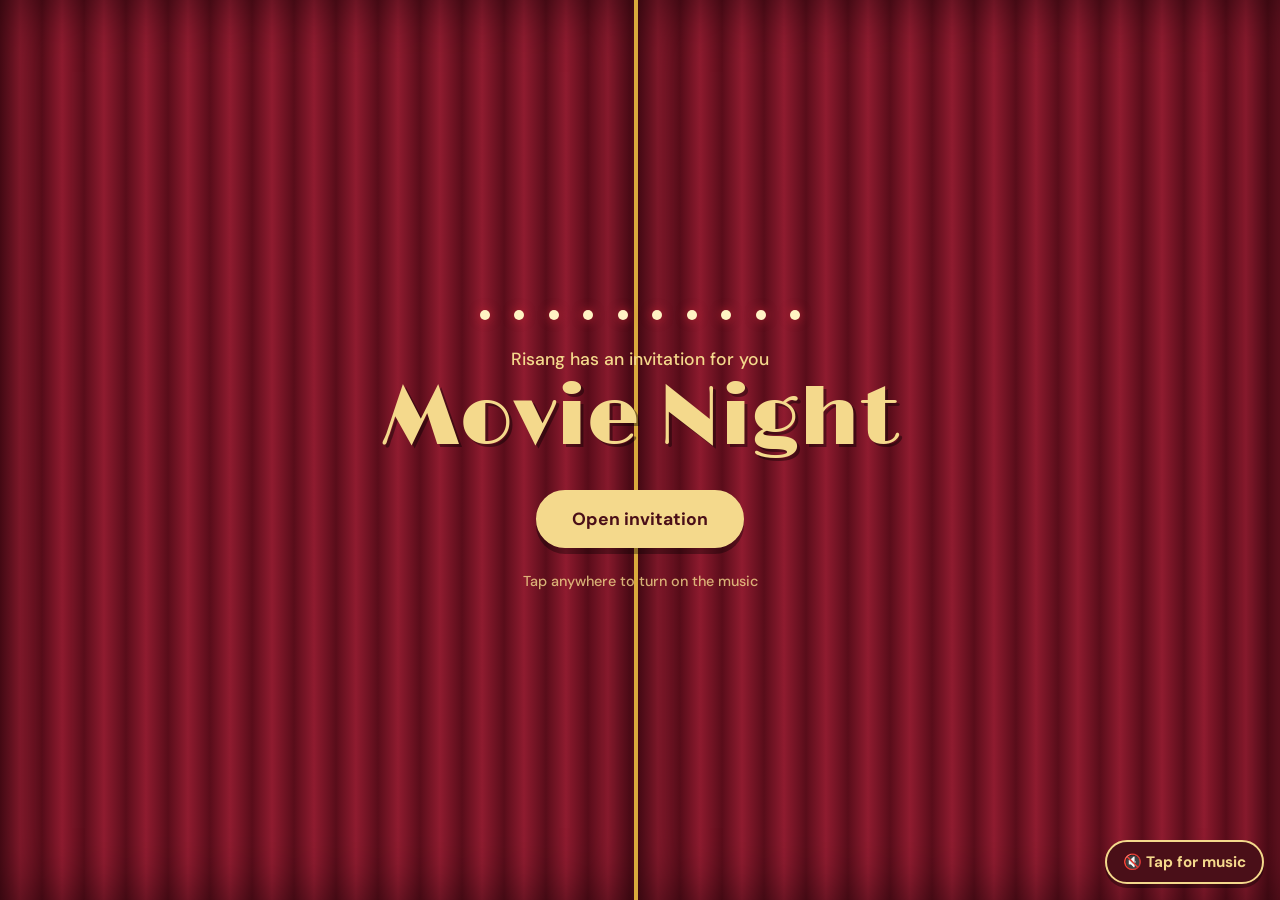
<file: index.html>
<!DOCTYPE html>
<html lang="en">
<head>
<meta charset="utf-8">
<meta name="viewport" content="width=device-width, initial-scale=1">
<title>Movie Night Invitation</title>
<link rel="preconnect" href="https://fonts.googleapis.com">
<link rel="preconnect" href="https://fonts.gstatic.com" crossorigin>
<link href="https://fonts.googleapis.com/css2?family=Limelight&family=DM+Sans:wght@400;500;700&display=swap" rel="stylesheet">
<style>
  :root {
    --curtain: #7a1424;
    --curtain-dark: #5a0d1a;
    --paper: #f4d98c;
    --ink: #4a0f18;
    --bulb: #fff3c4;
    --accent: #b3202f;
    --accent-ink: #fff3e0;
    --gold: #d9aa3c;
  }
  [hidden] { display: none !important; }
  *, *::before, *::after { box-sizing: border-box; }
  body {
    margin: 0;
    min-height: 100vh;
    display: grid;
    place-items: center;
    padding: 28px 16px;
    font-family: "DM Sans", system-ui, -apple-system, "Segoe UI", sans-serif;
    color: var(--ink);
    background-color: #3a0a12;
    background-image: radial-gradient(ellipse at 50% 25%, var(--curtain) 0%, #3a0a12 75%);
  }

  /* ---------- Confetti (sits above everything, never blocks taps) ---------- */
  #confetti {
    position: fixed;
    inset: 0;
    width: 100%;
    height: 100%;
    z-index: 40;
    pointer-events: none;
  }

  /* ---------- Curtains ---------- */
  .curtain {
    position: fixed;
    top: 0;
    bottom: 0;
    width: 50.5%;
    z-index: 10;
    background:
      repeating-linear-gradient(90deg, #5a0d1a 0, #8f1b2f 20px, #5a0d1a 42px),
      #5a0d1a;
    box-shadow: inset 0 0 60px rgba(0, 0, 0, .5);
    transition: transform 1.8s cubic-bezier(.65, 0, .35, 1);
  }
  .curtain.left  { left: 0;  border-right: 4px solid var(--gold); }
  .curtain.right { right: 0; border-left: 4px solid var(--gold); }
  #curtains.open .left  { transform: translateX(-101%); }
  #curtains.open .right { transform: translateX(101%); }

  /* ---------- Cover (sits on top of the closed curtains) ---------- */
  .cover {
    position: fixed;
    inset: 0;
    z-index: 20;
    padding: 24px 16px;
    text-align: center;
    color: var(--paper);
    display: flex;
    flex-direction: column;
    align-items: center;
    justify-content: center;
    gap: 6px;
    transition: opacity .5s;
  }
  .cover.fade { opacity: 0; pointer-events: none; }
  .cover .marquee { width: 100%; max-width: 320px; }
  .cover p { margin: 0; font-size: 1.1rem; font-weight: 500; }
  .cover h1 {
    margin: 4px 0 24px;
    font-family: "Limelight", Georgia, serif;
    font-weight: 400;
    font-size: clamp(3.2rem, 15vw, 5.2rem);
    line-height: .95;
    color: var(--paper);
    text-shadow: 3px 3px 0 rgba(0, 0, 0, .4);
  }
  .cover .hint { margin-top: 18px; font-size: .9rem; opacity: .8; }
  .open-btn {
    font: inherit; font-weight: 700; font-size: 1.1rem; cursor: pointer;
    padding: 16px 34px; border-radius: 999px;
    border: 2px solid var(--paper);
    background: var(--paper); color: var(--ink);
    box-shadow: 0 6px 0 rgba(0, 0, 0, .35);
    transition: transform .15s, box-shadow .15s;
  }
  .open-btn:hover { transform: translateY(-2px); box-shadow: 0 8px 0 rgba(0, 0, 0, .35); }
  .open-btn:active { transform: translateY(3px); box-shadow: 0 3px 0 rgba(0, 0, 0, .35); }
  .open-btn:focus-visible { outline: 3px solid var(--bulb); outline-offset: 4px; }
  .open-btn:disabled { cursor: default; transform: none; opacity: .85; }

  /* Bulbs flash faster during the build-up */
  .cover.rolling .marquee li { animation-duration: .3s; }
  .cover.rolling .marquee li:nth-child(even) { animation-delay: .15s; }

  /* ---------- Music on/off button ---------- */
  .music-btn {
    position: fixed;
    right: 16px;
    bottom: calc(16px + env(safe-area-inset-bottom, 0px));
    z-index: 30;
    font: inherit; font-weight: 700; font-size: .95rem; cursor: pointer;
    padding: 10px 16px; border-radius: 999px;
    border: 2px solid var(--paper);
    background: var(--ink); color: var(--paper);
    box-shadow: 0 4px 0 rgba(0, 0, 0, .35);
  }
  .music-btn:hover { background: #5e1420; }
  .music-btn:focus-visible { outline: 3px solid var(--bulb); outline-offset: 3px; }

  /* ---------- Ticket (revealed as the curtains open) ---------- */
  .ticket {
    width: 100%;
    max-width: 520px;
    filter: drop-shadow(0 18px 24px rgba(0,0,0,.45));
    animation: reveal .9s ease-out both;
  }
  @keyframes reveal {
    from { opacity: 0; transform: translateY(24px) scale(.96); }
    to   { opacity: 1; transform: none; }
  }

  .main, .stub { background: var(--paper); padding-left: clamp(22px, 6vw, 40px); padding-right: clamp(22px, 6vw, 40px); }

  .main {
    border-radius: 18px 18px 0 0;
    padding-top: 22px;
    padding-bottom: 34px;
    -webkit-mask:
      radial-gradient(circle 15px at 0 100%, #0000 97%, #000) left / 51% 100% no-repeat,
      radial-gradient(circle 15px at 100% 100%, #0000 97%, #000) right / 51% 100% no-repeat;
    mask:
      radial-gradient(circle 15px at 0 100%, #0000 97%, #000) left / 51% 100% no-repeat,
      radial-gradient(circle 15px at 100% 100%, #0000 97%, #000) right / 51% 100% no-repeat;
  }

  .marquee { display: flex; justify-content: space-between; margin: 0 0 22px; padding: 0; list-style: none; }
  .marquee li {
    width: 10px; height: 10px; border-radius: 50%;
    background: var(--bulb);
    box-shadow: 0 0 8px 2px rgba(179, 32, 47, .55);
    animation: chase 1.4s steps(1, end) infinite;
  }
  .marquee li:nth-child(even) { animation-delay: .7s; }
  @keyframes chase { 0%, 100% { opacity: 1; } 50% { opacity: .2; } }

  .kicker { margin: 0; font-weight: 500; font-size: 1rem; }
  .main h1 {
    margin: 6px 0 18px;
    font-family: "Limelight", Georgia, serif;
    font-weight: 400;
    font-size: clamp(2.8rem, 13vw, 4.4rem);
    line-height: .95;
    letter-spacing: .01em;
    color: var(--accent);
    text-shadow: 2px 2px 0 rgba(74, 15, 24, .18);
  }
  .film { margin: 0 0 24px; font-size: 1.05rem; line-height: 1.5; max-width: 38ch; }
  .film strong { font-weight: 700; }

  dl { margin: 0; display: grid; grid-template-columns: auto 1fr; gap: 12px 18px; border-top: 2px solid var(--ink); padding-top: 18px; }
  dt { font-weight: 700; }
  dd { margin: 0; line-height: 1.4; }

  .stub {
    border-radius: 0 0 18px 18px;
    padding-top: 30px;
    padding-bottom: 26px;
    position: relative;
    -webkit-mask:
      radial-gradient(circle 15px at 0 0, #0000 97%, #000) left / 51% 100% no-repeat,
      radial-gradient(circle 15px at 100% 0, #0000 97%, #000) right / 51% 100% no-repeat;
    mask:
      radial-gradient(circle 15px at 0 0, #0000 97%, #000) left / 51% 100% no-repeat,
      radial-gradient(circle 15px at 100% 0, #0000 97%, #000) right / 51% 100% no-repeat;
  }
  .stub::before { content: ""; position: absolute; top: 0; left: 22px; right: 22px; border-top: 2px dashed var(--ink); opacity: .55; }

  .stub p { margin: 0 0 14px; font-weight: 500; }
  .actions { display: flex; flex-wrap: wrap; gap: 10px; }
  .actions button {
    font: inherit; font-weight: 700; cursor: pointer;
    padding: 12px 20px; border-radius: 999px;
    border: 2px solid var(--accent);
    background: transparent; color: var(--accent);
    transition: background-color .15s, color .15s, transform .15s;
  }
  .actions button.yes { background: var(--accent); color: var(--accent-ink); }
  .actions button:hover { transform: translateY(-2px); }
  .actions button:focus-visible { outline: 3px solid var(--ink); outline-offset: 3px; }
  .actions button[aria-pressed="true"] { background: var(--ink); border-color: var(--ink); color: var(--paper); }
  .actions button.view { border-color: var(--ink); color: var(--ink); }
  #reply { min-height: 1.5em; margin: 14px 0 0; font-weight: 500; }

  /* ---------- Your ticket (pops up after "I’m in") ---------- */
  .tk-overlay {
    position: fixed;
    inset: 0;
    z-index: 50;
    overflow: auto;
    display: grid;
    place-items: center;
    padding: calc(20px + env(safe-area-inset-top, 0px)) 16px calc(20px + env(safe-area-inset-bottom, 0px));
    background: rgba(25, 3, 8, .86);
  }
  .tk-wrap {
    width: 100%;
    max-width: 360px;
    color: var(--paper);
    outline: none;
    animation: tkIn .6s cubic-bezier(.2, .9, .3, 1.15) both;
  }
  .tk-step { display: flex; flex-direction: column; gap: 14px; }
  .tk-step.print { animation: tkPrint .9s cubic-bezier(.2, .9, .3, 1.1) both; }
  @keyframes tkIn {
    from { opacity: 0; transform: translateY(30px) scale(.96); }
    to   { opacity: 1; transform: none; }
  }
  @keyframes tkPrint {
    from { opacity: 0; transform: translateY(-70px) rotate(3deg) scale(.94); }
    to   { opacity: 1; transform: none; }
  }
  .tk-hello { margin: 0; text-align: center; font-weight: 700; font-size: 1.2rem; overflow-wrap: anywhere; }
  .tk-saved { margin: 0; min-height: 1.3em; text-align: center; font-size: .92rem; opacity: .9; }
  .tk-error { margin: -6px 0 0; min-height: 1.3em; font-size: .92rem; font-weight: 500; color: #ffd0d0; }

  .tk { filter: drop-shadow(0 14px 22px rgba(0, 0, 0, .5)); }
  .tk-top, .tk-bottom { background: var(--paper); color: var(--ink); padding-left: 24px; padding-right: 24px; }
  .tk-top {
    border-radius: 16px 16px 0 0;
    padding-top: 18px;
    padding-bottom: 24px;
    -webkit-mask:
      radial-gradient(circle 13px at 0 100%, #0000 97%, #000) left / 51% 100% no-repeat,
      radial-gradient(circle 13px at 100% 100%, #0000 97%, #000) right / 51% 100% no-repeat;
    mask:
      radial-gradient(circle 13px at 0 100%, #0000 97%, #000) left / 51% 100% no-repeat,
      radial-gradient(circle 13px at 100% 100%, #0000 97%, #000) right / 51% 100% no-repeat;
  }
  .tk .marquee { margin-bottom: 14px; }
  .tk .marquee li { width: 8px; height: 8px; }
  .tk-admit { margin: 0; font-weight: 700; font-size: .95rem; }
  .tk h2 {
    margin: 2px 0 12px;
    font-family: "Limelight", Georgia, serif;
    font-weight: 400;
    font-size: 2.7rem;
    line-height: 1;
    color: var(--accent);
    text-shadow: 2px 2px 0 rgba(74, 15, 24, .18);
  }
  .tk-name {
    margin: 0 0 14px;
    padding-bottom: 4px;
    border-bottom: 2px solid var(--ink);
    font-size: 1.6rem;
    font-weight: 700;
    line-height: 1.2;
    overflow-wrap: anywhere;
  }
  .tk-movie { margin: 0 0 12px; font-weight: 700; font-size: 1.1rem; }
  .tk dl { border-top: 0; padding-top: 0; gap: 8px 14px; font-size: .95rem; }

  .tk-bottom {
    position: relative;
    border-radius: 0 0 16px 16px;
    padding-top: 24px;
    padding-bottom: 20px;
    -webkit-mask:
      radial-gradient(circle 13px at 0 0, #0000 97%, #000) left / 51% 100% no-repeat,
      radial-gradient(circle 13px at 100% 0, #0000 97%, #000) right / 51% 100% no-repeat;
    mask:
      radial-gradient(circle 13px at 0 0, #0000 97%, #000) left / 51% 100% no-repeat,
      radial-gradient(circle 13px at 100% 0, #0000 97%, #000) right / 51% 100% no-repeat;
  }
  .tk-bottom::before { content: ""; position: absolute; top: 0; left: 20px; right: 20px; border-top: 2px dashed var(--ink); opacity: .55; }
  .tk-seat { margin: 0; font-size: 1.35rem; font-weight: 700; }
  .tk-no { margin: 2px 0 12px; font-weight: 500; }
  .tk-bars { display: block; width: 100%; height: 56px; }

  .tk-field { display: flex; flex-direction: column; gap: 6px; font-weight: 500; }
  .tk-field input {
    font: inherit; font-size: 1rem;
    padding: 12px 14px; border-radius: 12px;
    border: 2px solid var(--paper);
    background: var(--paper); color: var(--ink);
  }
  .tk-field input:focus-visible { outline: 3px solid var(--bulb); outline-offset: 2px; }
  .tk-actions { display: flex; flex-wrap: wrap; gap: 10px; }
  .tk-btn {
    flex: 1 1 auto;
    font: inherit; font-weight: 700; cursor: pointer;
    padding: 12px 18px; border-radius: 999px;
    border: 2px solid var(--paper);
    background: var(--paper); color: var(--ink);
  }
  .tk-btn.alt { background: transparent; color: var(--paper); }
  .tk-btn:hover { transform: translateY(-2px); }
  .tk-btn:focus-visible { outline: 3px solid var(--bulb); outline-offset: 3px; }

  @media (prefers-reduced-motion: reduce) {
    .marquee li, .ticket, .tk-wrap, .tk-step.print { animation: none; }
    .curtain { transition-duration: .4s; }
    button { transition: none; }
    button:hover, .tk-btn:hover { transform: none; }
  }
</style>
</head>
<body>

  <!-- Confetti layer -->
  <canvas id="confetti" aria-hidden="true"></canvas>

  <!-- Closed curtains -->
  <div id="curtains" aria-hidden="true">
    <div class="curtain left"></div>
    <div class="curtain right"></div>
  </div>

  <!-- Cover: what people see first, on top of the curtains -->
  <section class="cover" id="cover">
    <ul class="marquee" aria-hidden="true">
      <li></li><li></li><li></li><li></li><li></li><li></li><li></li><li></li><li></li><li></li>
    </ul>
    <!-- EDIT: host name -->
    <p>Risang has an invitation for you</p>
    <h1>Movie Night</h1>
    <button class="open-btn" id="openBtn" type="button">Open invitation</button>
    <p class="hint" id="hint">Tap anywhere to turn on the music</p>
  </section>

  <!-- Music on/off: visible from the start -->
  <button class="music-btn" id="musicBtn" type="button">🔇 Tap for music</button>

  <!-- Ticket: hidden until the curtains open -->
  <main class="ticket" id="ticket" tabindex="-1" hidden>
    <section class="main">
      <ul class="marquee" aria-hidden="true">
        <li></li><li></li><li></li><li></li><li></li><li></li><li></li><li></li><li></li><li></li><li></li><li></li><li></li><li></li>
      </ul>

      <!-- EDIT: host name -->
      <p class="kicker">Risang is hosting, and you’re invited to</p>
      <h1>Movie Night</h1>
      <!-- EDIT: movie and a line about the evening -->
      <p class="film">We’re watching <strong>Shin Godzilla</strong>. You may bring snacks or js eat before comin</p>

      <dl>
        <!-- EDIT: date, time, place, extras (the guest’s ticket copies the When and Where lines) -->
        <dt>When</dt><dd id="whenDd">Thursday October 22nd<br>Movie at 1:50</dd>
        <dt>Where</dt><dd id="whereDd">Risang’s place, JL Tirta Akasa, The Green Harmony Villa<br>Mom Room</dd>
        <dt>Bring</dt><dd>Anything as long as their not overworking a movie night</dd>
        <dt>Please</dt><dd>Dont forget anything at my damn house</dd>
      </dl>
    </section>

    <section class="stub">
      <p>Let Risang know if you can make it:</p>
      <div class="actions">
        <button class="yes" type="button" data-msg="Great, your seat is saved. See you Thursday!">I’m in</button>
        <button class="no" type="button" data-msg="Thanks for letting us know. We’ll miss you!">Can’t make it</button>
        <button class="view" id="viewTicketBtn" type="button" hidden>Get my ticket</button>
      </div>
      <p id="reply" role="status" aria-live="polite"></p>
    </section>
  </main>

  <!-- Your ticket: pops up after "I’m in" -->
  <div class="tk-overlay" id="tkOverlay" role="dialog" aria-modal="true" aria-label="Your ticket" hidden>
    <div class="tk-wrap" id="tkWrap" tabindex="-1">

      <!-- Step 1: ask for a name -->
      <form class="tk-step" id="tkAsk" novalidate>
        <p class="tk-hello">You’re in! Who’s coming?</p>
        <label class="tk-field" for="tkNameInput">
          Your name
          <input id="tkNameInput" type="text" maxlength="24" placeholder="Type your name" autocomplete="name">
        </label>
        <p class="tk-error" id="tkError" role="alert"></p>
        <div class="tk-actions">
          <button class="tk-btn" type="submit">Get my ticket</button>
          <button class="tk-btn alt" id="tkCancel" type="button">Not now</button>
        </div>
      </form>

      <!-- Step 2: the ticket, handed over and downloaded -->
      <div class="tk-step" id="tkTicketStep" hidden>
        <p class="tk-hello" id="tkHello">Here’s your ticket!</p>

        <div class="tk">
          <div class="tk-top">
            <ul class="marquee" aria-hidden="true">
              <li></li><li></li><li></li><li></li><li></li><li></li><li></li><li></li><li></li><li></li>
            </ul>
            <p class="tk-admit">Admit one</p>
            <h2>Movie Night</h2>
            <p class="tk-name" id="tkName">Guest</p>
            <p class="tk-movie" id="tkMovie"></p>
            <dl id="tkDetails"></dl>
          </div>
          <div class="tk-bottom">
            <p class="tk-seat" id="tkSeat"></p>
            <p class="tk-no" id="tkNo"></p>
            <svg class="tk-bars" id="tkBars" viewBox="0 0 200 50" preserveAspectRatio="none" aria-hidden="true"></svg>
          </div>
        </div>

        <p class="tk-saved" id="tkSaved" role="status" aria-live="polite"></p>

        <div class="tk-actions">
          <button class="tk-btn" id="tkSave" type="button">Save ticket again</button>
          <button class="tk-btn alt" id="tkChange" type="button">Change name</button>
          <button class="tk-btn alt" id="tkClose" type="button">Close</button>
        </div>
      </div>
    </div>
  </div>

  <script>
    var ROLL_SECONDS = 5;      // EDIT: how long the build-up lasts (drum roll + music)
    var CHEER_SECONDS = 4;     // EDIT: how long the cheering lasts
    var MUSIC_VOLUME = 1;      // EDIT: build-up music volume (0 = none, 1 = normal, 1.5 = louder)
    var BG_VOLUME = 0.6;       // EDIT: background music volume (0 = none, 1 = loud)
    var BG_BPM = 84;           // EDIT: background music speed (higher = faster)
    var CONFETTI_AMOUNT = 1;   // EDIT: 0 = no confetti, 1 = normal, 2 = double
    var AUTO_DOWNLOAD = true;  // EDIT: true = the ticket downloads by itself when it’s handed over
    var CURTAIN_MS = 1800;     // should match the curtain transition in the CSS

    var cover = document.getElementById("cover");
    var curtains = document.getElementById("curtains");
    var ticket = document.getElementById("ticket");
    var openBtn = document.getElementById("openBtn");
    var musicBtn = document.getElementById("musicBtn");
    var hint = document.getElementById("hint");

    // ---------- Confetti ----------
    var confettiCanvas = document.getElementById("confetti");
    var cctx = confettiCanvas.getContext("2d");
    var confettiPieces = [];
    var confettiRunning = false;
    var confettiRainUntil = 0;
    var CONFETTI_COLORS = ["#f4d98c", "#d9aa3c", "#b3202f", "#ff5a6b", "#fff3c4", "#ffffff", "#7fd1ff"];

    function sizeConfetti() {
      var dpr = window.devicePixelRatio || 1;
      confettiCanvas.width = Math.round(window.innerWidth * dpr);
      confettiCanvas.height = Math.round(window.innerHeight * dpr);
      cctx.setTransform(dpr, 0, 0, dpr, 0, 0);
    }
    window.addEventListener("resize", sizeConfetti);
    sizeConfetti();

    function addPiece(x, y, vx, vy) {
      confettiPieces.push({
        x: x, y: y, vx: vx, vy: vy,
        w: 6 + Math.random() * 6,
        h: 9 + Math.random() * 8,
        rot: Math.random() * 6.28,
        vr: (Math.random() - 0.5) * 0.3,
        wob: Math.random() * 6.28,
        wobSpeed: 0.08 + Math.random() * 0.18,
        color: CONFETTI_COLORS[Math.floor(Math.random() * CONFETTI_COLORS.length)],
        round: Math.random() < 0.25,
        age: 0
      });
    }

    // Shoots confetti up and across from the bottom corner of the screen
    function confettiBurst(fromLeft, count) {
      var w = window.innerWidth, h = window.innerHeight;
      for (var i = 0; i < count; i++) {
        var angle = (50 + Math.random() * 35) * Math.PI / 180;   // upward and toward the middle
        var speed = (0.04 * h + 8) * (0.6 + Math.random() * 0.6);
        var dir = fromLeft ? 1 : -1;
        addPiece(fromLeft ? -10 : w + 10, h + 10, Math.cos(angle) * speed * dir, -Math.sin(angle) * speed);
      }
    }

    function confettiTick() {
      var w = window.innerWidth, h = window.innerHeight;
      cctx.clearRect(0, 0, w, h);

      // A gentle shower from the top while the rain timer is running
      if (performance.now() < confettiRainUntil) {
        for (var r = 0; r < 3 * CONFETTI_AMOUNT; r++) {
          addPiece(Math.random() * w, -12, (Math.random() - 0.5) * 2, 1 + Math.random() * 2);
        }
      }

      for (var i = confettiPieces.length - 1; i >= 0; i--) {
        var p = confettiPieces[i];
        p.vx *= 0.93;
        p.vy = p.vy * 0.93 + 0.16;       // slows down, then drifts gently down
        p.x += p.vx + Math.sin(p.wob) * 0.6;
        p.y += p.vy;
        p.rot += p.vr;
        p.wob += p.wobSpeed;
        p.age++;

        if (p.y > h + 20 || p.age > 600) { confettiPieces.splice(i, 1); continue; }

        cctx.save();
        cctx.translate(p.x, p.y);
        cctx.rotate(p.rot);
        cctx.scale(1, Math.cos(p.wob));  // flips like real paper
        cctx.fillStyle = p.color;
        if (p.round) {
          cctx.beginPath();
          cctx.arc(0, 0, p.w / 2, 0, 6.2832);
          cctx.fill();
        } else {
          cctx.fillRect(-p.w / 2, -p.h / 2, p.w, p.h);
        }
        cctx.restore();
      }

      if (confettiPieces.length > 0 || performance.now() < confettiRainUntil) {
        requestAnimationFrame(confettiTick);
      } else {
        confettiRunning = false;
        cctx.clearRect(0, 0, w, h);
      }
    }

    function launchConfetti() {
      if (CONFETTI_AMOUNT <= 0) { return; }
      var reduce = window.matchMedia && window.matchMedia("(prefers-reduced-motion: reduce)").matches;
      var amt = CONFETTI_AMOUNT * (reduce ? 0.3 : 1);

      confettiBurst(true, Math.round(90 * amt));
      confettiBurst(false, Math.round(90 * amt));
      setTimeout(function () {
        confettiBurst(true, Math.round(60 * amt));
        confettiBurst(false, Math.round(60 * amt));
      }, 500);

      confettiRainUntil = performance.now() + (reduce ? 0 : 2400);
      if (!confettiRunning) {
        confettiRunning = true;
        requestAnimationFrame(confettiTick);
      }
    }

    // Shared audio state so everything uses one sound engine
    var audio = { ctx: null, master: null, out: null, noise: null, bg: null, muted: false };

    function bgLevel() { return Math.max(0.0001, 0.5 * BG_VOLUME); }

    function updateMusicBtn() {
      if (!audio.ctx) { return; }
      var running = audio.ctx.state === "running";
      if (!running) {
        musicBtn.textContent = "🔇 Tap for music";
      } else {
        musicBtn.textContent = audio.muted ? "🔇 Music off" : "🔊 Music on";
        hint.hidden = true;
      }
    }

    // ---------- Background music: a cozy looping chord progression that never stops ----------
    function startBackgroundMusic() {
      var ctx = audio.ctx, out = audio.out, noiseBuffer = audio.noise;
      var beat = 60 / BG_BPM;
      var bar = beat * 4;

      // Fades in gently when the music starts
      var bus = ctx.createGain();
      bus.gain.setValueAtTime(0.0001, ctx.currentTime);
      bus.gain.setTargetAtTime(bgLevel(), ctx.currentTime + 0.1, 1.2);
      bus.connect(out);
      audio.bg = bus;

      // Am - F - C - G, repeating forever
      var chords = [
        { bass: 110.00, notes: [220.00, 261.63, 329.63, 440.00] },
        { bass: 87.31,  notes: [174.61, 220.00, 261.63, 349.23] },
        { bass: 130.81, notes: [196.00, 261.63, 329.63, 392.00] },
        { bass: 98.00,  notes: [196.00, 246.94, 293.66, 392.00] }
      ];
      var arpPattern = [0, 1, 2, 3, 2, 1, 2, 1];

      function bassNote(freq, time, dur) {
        var o = ctx.createOscillator();
        o.type = "sine";
        o.frequency.value = freq;
        var g = ctx.createGain();
        g.gain.setValueAtTime(0.0001, time);
        g.gain.linearRampToValueAtTime(0.32, time + 0.03);
        g.gain.exponentialRampToValueAtTime(0.001, time + dur);
        o.connect(g); g.connect(bus);
        o.start(time); o.stop(time + dur + 0.05);
      }

      function pluck(freq, time, vol) {
        var o = ctx.createOscillator();
        o.type = "triangle";
        o.frequency.value = freq;
        var f = ctx.createBiquadFilter();
        f.type = "lowpass";
        f.frequency.value = 2600;
        var g = ctx.createGain();
        g.gain.setValueAtTime(0.0001, time);
        g.gain.linearRampToValueAtTime(vol, time + 0.01);
        g.gain.exponentialRampToValueAtTime(0.001, time + 0.45);
        o.connect(f); f.connect(g); g.connect(bus);
        o.start(time); o.stop(time + 0.5);
      }

      function hat(time) {
        var n = ctx.createBufferSource();
        n.buffer = noiseBuffer;
        var hp = ctx.createBiquadFilter();
        hp.type = "highpass";
        hp.frequency.value = 7000;
        var g = ctx.createGain();
        g.gain.setValueAtTime(0.035, time);
        g.gain.exponentialRampToValueAtTime(0.001, time + 0.04);
        n.connect(hp); hp.connect(g); g.connect(bus);
        n.start(time, Math.random() * 0.5); n.stop(time + 0.05);
      }

      function scheduleBar(t, chord) {
        // Soft pad that swells across the bar
        var padFilter = ctx.createBiquadFilter();
        padFilter.type = "lowpass";
        padFilter.frequency.value = 1100;
        padFilter.connect(bus);
        for (var p = 0; p < 3; p++) {
          var o = ctx.createOscillator();
          o.type = "triangle";
          o.frequency.value = chord.notes[p];
          var g = ctx.createGain();
          g.gain.setValueAtTime(0.0001, t);
          g.gain.linearRampToValueAtTime(0.07, t + 0.6);
          g.gain.setValueAtTime(0.07, t + bar - 0.3);
          g.gain.exponentialRampToValueAtTime(0.0001, t + bar + 0.5);
          o.connect(g); g.connect(padFilter);
          o.start(t); o.stop(t + bar + 0.6);
        }

        // Bass on beats 1 and 3
        bassNote(chord.bass, t, beat * 1.8);
        bassNote(chord.bass, t + beat * 2, beat * 1.8);

        // Gentle plucked arpeggio and soft hi-hat
        for (var i = 0; i < 8; i++) {
          var nt = t + i * (beat / 2);
          pluck(chord.notes[arpPattern[i]] * 2, nt, 0.045);
          if (i % 2 === 1) { hat(nt); }
        }
      }

      // Keeps scheduling the next bars forever
      var nextBar = ctx.currentTime + 0.1;
      var barCount = 0;
      function pump() {
        while (nextBar < ctx.currentTime + 2.5) {
          scheduleBar(nextBar, chords[barCount % chords.length]);
          nextBar += bar;
          barCount++;
        }
      }
      pump();
      setInterval(pump, 500);
    }

    // ---------- Set up the sound engine as soon as the page loads ----------
    function initAudio() {
      var AC = window.AudioContext || window.webkitAudioContext;
      if (!AC) { return false; }
      try {
        var ctx = new AC();
        var master = ctx.createGain();
        master.gain.value = 1;
        master.connect(ctx.destination);
        var out = ctx.createDynamicsCompressor();
        out.connect(master);

        // One second of white noise, reused for many sounds
        var noiseBuffer = ctx.createBuffer(1, ctx.sampleRate, ctx.sampleRate);
        var data = noiseBuffer.getChannelData(0);
        for (var i = 0; i < data.length; i++) { data[i] = Math.random() * 2 - 1; }

        audio.ctx = ctx;
        audio.master = master;
        audio.out = out;
        audio.noise = noiseBuffer;
        ctx.onstatechange = updateMusicBtn;

        if (BG_VOLUME > 0) { startBackgroundMusic(); }

        // Try to start right away. Many browsers refuse until the first tap, which is handled below.
        var tryStart = ctx.resume();
        if (tryStart && tryStart.catch) { tryStart.catch(function () {}); }
        updateMusicBtn();
        return true;
      } catch (e) { return false; }
    }

    // Browsers only allow sound after a tap, click, or key press, so the first one anywhere starts the music
    function wake() {
      if (audio.ctx && audio.ctx.state !== "running") {
        var p = audio.ctx.resume();
        if (p && p.catch) { p.catch(function () {}); }
      }
    }
    ["click", "keydown", "touchend", "pointerup"].forEach(function (evt) {
      document.addEventListener(evt, wake, true);
    });

    // ---------- Build-up + drum roll + cheers (the background music ducks out of the way, then returns) ----------
    function playShow(seconds) {
      if (!audio.ctx) { return; }
      try {
        var ctx = audio.ctx, out = audio.out, noiseBuffer = audio.noise;
        var now = ctx.currentTime + 0.05;
        var end = now + seconds;

        // Quiet the background music during the build-up, bring it back under the cheers
        if (audio.bg) {
          audio.bg.gain.cancelScheduledValues(ctx.currentTime);
          audio.bg.gain.setTargetAtTime(0.0001, ctx.currentTime, 0.25);
          audio.bg.gain.setTargetAtTime(bgLevel(), end + 0.8, 1.2);
        }

        // ===== MUSIC BUILD-UP =====
        var mv = Math.max(0.0001, MUSIC_VOLUME);

        // 1) Pad: a dark A minor chord that slowly brightens and swells
        var padNotes = [110, 164.81, 220, 261.63];
        var padFilter = ctx.createBiquadFilter();
        padFilter.type = "lowpass";
        padFilter.frequency.setValueAtTime(220, now);
        padFilter.frequency.exponentialRampToValueAtTime(3800, end);
        var padGain = ctx.createGain();
        padGain.gain.setValueAtTime(0.0001, now);
        padGain.gain.exponentialRampToValueAtTime(0.16 * mv, end - 0.1);
        padGain.gain.exponentialRampToValueAtTime(0.0001, end + 0.25);
        padFilter.connect(padGain); padGain.connect(out);
        padNotes.forEach(function (f, idx) {
          [-6, 6].forEach(function (detune) {
            var o = ctx.createOscillator();
            o.type = "sawtooth";
            o.frequency.value = f;
            o.detune.value = detune + idx;
            var g = ctx.createGain();
            g.gain.value = 0.25;
            o.connect(g); g.connect(padFilter);
            o.start(now); o.stop(end + 0.3);
          });
        });

        // 2) Rising arpeggio that speeds up and climbs higher
        var arpScale = [220, 261.63, 329.63, 440, 523.25, 659.25, 880, 1046.5, 1318.5];
        function arpNote(freq, time, vol) {
          var o = ctx.createOscillator();
          o.type = "triangle";
          o.frequency.value = freq;
          var f = ctx.createBiquadFilter();
          f.type = "lowpass";
          f.frequency.value = 3200;
          var g = ctx.createGain();
          g.gain.setValueAtTime(0.0001, time);
          g.gain.linearRampToValueAtTime(vol, time + 0.01);
          g.gain.exponentialRampToValueAtTime(0.001, time + 0.22);
          o.connect(f); f.connect(g); g.connect(out);
          o.start(time); o.stop(time + 0.25);
        }
        var at = 0.3, step = 0;
        while (at < seconds - 0.15) {
          var ap = at / seconds;
          var pick = arpScale[Math.min(arpScale.length - 1, (step % 4) + Math.floor(ap * 5))];
          arpNote(pick, now + at, (0.05 + ap * 0.13) * mv);
          at += 0.24 - ap * 0.15;   // gets faster
          step++;
        }

        // 3) Riser: a sweeping whoosh of noise that climbs in pitch
        var riser = ctx.createBufferSource();
        riser.buffer = noiseBuffer;
        riser.loop = true;
        var riserFilter = ctx.createBiquadFilter();
        riserFilter.type = "bandpass";
        riserFilter.Q.value = 2;
        riserFilter.frequency.setValueAtTime(300, now);
        riserFilter.frequency.exponentialRampToValueAtTime(7000, end);
        var riserGain = ctx.createGain();
        riserGain.gain.setValueAtTime(0.0001, now);
        riserGain.gain.exponentialRampToValueAtTime(0.28 * mv, end - 0.05);
        riserGain.gain.exponentialRampToValueAtTime(0.0001, end + 0.15);
        riser.connect(riserFilter); riserFilter.connect(riserGain); riserGain.connect(out);
        riser.start(now); riser.stop(end + 0.2);

        // 4) Big triumphant chord (A major) the moment the curtains open
        var fanfare = [110, 220, 277.18, 329.63, 440, 554.37];
        var fanfareFilter = ctx.createBiquadFilter();
        fanfareFilter.type = "lowpass";
        fanfareFilter.frequency.value = 3000;
        var fanfareGain = ctx.createGain();
        fanfareGain.gain.setValueAtTime(0.0001, end);
        fanfareGain.gain.linearRampToValueAtTime(0.24 * mv, end + 0.03);
        fanfareGain.gain.exponentialRampToValueAtTime(0.001, end + 2.4);
        fanfareFilter.connect(fanfareGain); fanfareGain.connect(out);
        fanfare.forEach(function (f) {
          [-5, 5].forEach(function (detune) {
            var o = ctx.createOscillator();
            o.type = "sawtooth";
            o.frequency.value = f;
            o.detune.value = detune;
            var g = ctx.createGain();
            g.gain.value = 0.16;
            o.connect(g); g.connect(fanfareFilter);
            o.start(end); o.stop(end + 2.5);
          });
        });

        // ===== DRUM ROLL =====
        function snareHit(time, volume) {
          var noise = ctx.createBufferSource();
          noise.buffer = noiseBuffer;
          var filter = ctx.createBiquadFilter();
          filter.type = "bandpass";
          filter.frequency.value = 1900;
          var gain = ctx.createGain();
          gain.gain.setValueAtTime(volume, time);
          gain.gain.exponentialRampToValueAtTime(0.001, time + 0.07);
          noise.connect(filter); filter.connect(gain); gain.connect(out);
          noise.start(time); noise.stop(time + 0.08);

          // Low thump for the body of the drum
          var osc = ctx.createOscillator();
          var oscGain = ctx.createGain();
          osc.frequency.setValueAtTime(190, time);
          osc.frequency.exponentialRampToValueAtTime(110, time + 0.06);
          oscGain.gain.setValueAtTime(volume * 0.5, time);
          oscGain.gain.exponentialRampToValueAtTime(0.001, time + 0.08);
          osc.connect(oscGain); oscGain.connect(out);
          osc.start(time); osc.stop(time + 0.09);
        }

        // Hits get faster and louder as the roll builds
        var t = 0;
        while (t < seconds) {
          var progress = t / seconds;
          snareHit(now + t, 0.2 + progress * 0.5);
          t += 0.13 - progress * 0.09;
        }

        // Final big hit plus a cymbal crash as the curtains open
        snareHit(end, 1);
        var crash = ctx.createBufferSource();
        crash.buffer = noiseBuffer;
        var hp = ctx.createBiquadFilter();
        hp.type = "highpass";
        hp.frequency.value = 6000;
        var crashGain = ctx.createGain();
        crashGain.gain.setValueAtTime(0.5, end);
        crashGain.gain.exponentialRampToValueAtTime(0.001, end + 0.9);
        crash.connect(hp); hp.connect(crashGain); crashGain.connect(out);
        crash.start(end); crash.stop(end + 1);

        // ===== CHEERS =====
        var cheerEnd = end + CHEER_SECONDS;

        // 1) Crowd roar: a swell of filtered noise
        var roar = ctx.createBufferSource();
        roar.buffer = noiseBuffer;
        roar.loop = true;
        var roarFilter = ctx.createBiquadFilter();
        roarFilter.type = "bandpass";
        roarFilter.frequency.value = 900;
        roarFilter.Q.value = 0.6;
        var roarGain = ctx.createGain();
        roarGain.gain.setValueAtTime(0.0001, end);
        roarGain.gain.linearRampToValueAtTime(0.35, end + 0.4);
        roarGain.gain.setValueAtTime(0.35, end + CHEER_SECONDS * 0.45);
        roarGain.gain.exponentialRampToValueAtTime(0.001, cheerEnd);
        roar.connect(roarFilter); roarFilter.connect(roarGain); roarGain.connect(out);
        roar.start(end); roar.stop(cheerEnd + 0.1);

        // 2) Applause: lots of tiny random claps
        for (var c = 0; c < 90; c++) {
          var ct = end + 0.15 + Math.random() * (CHEER_SECONDS - 0.5);
          var fade = 1 - (ct - end) / CHEER_SECONDS;
          var clap = ctx.createBufferSource();
          clap.buffer = noiseBuffer;
          var clapFilter = ctx.createBiquadFilter();
          clapFilter.type = "bandpass";
          clapFilter.frequency.value = 1400 + Math.random() * 2200;
          clapFilter.Q.value = 1;
          var clapGain = ctx.createGain();
          clapGain.gain.setValueAtTime(0.35 * fade + 0.03, ct);
          clapGain.gain.exponentialRampToValueAtTime(0.001, ct + 0.04);
          clap.connect(clapFilter); clapFilter.connect(clapGain); clapGain.connect(out);
          clap.start(ct, Math.random() * 0.5); clap.stop(ct + 0.06);
        }

        // 3) "Woo!" voices: rising tones shaped like a cheer
        for (var v = 0; v < 8; v++) {
          var vt = end + 0.1 + Math.random() * (CHEER_SECONDS * 0.55);
          var base = 260 + Math.random() * 260;
          var voice = ctx.createOscillator();
          voice.type = "sawtooth";
          voice.frequency.setValueAtTime(base, vt);
          voice.frequency.exponentialRampToValueAtTime(base * 1.6, vt + 0.35);
          voice.frequency.exponentialRampToValueAtTime(base * 1.3, vt + 0.75);
          var formant = ctx.createBiquadFilter();
          formant.type = "bandpass";
          formant.frequency.value = 700 + Math.random() * 500;
          formant.Q.value = 3;
          var voiceGain = ctx.createGain();
          voiceGain.gain.setValueAtTime(0.0001, vt);
          voiceGain.gain.linearRampToValueAtTime(0.1, vt + 0.12);
          voiceGain.gain.exponentialRampToValueAtTime(0.001, vt + 0.8);
          voice.connect(formant); formant.connect(voiceGain); voiceGain.connect(out);
          voice.start(vt); voice.stop(vt + 0.85);
        }
      } catch (e) { /* if audio fails, the curtains still open */ }
    }

    // ---------- Open invitation: music + drum roll build, then the curtains part with cheers and confetti ----------
    openBtn.addEventListener("click", function () {
      openBtn.disabled = true;
      openBtn.textContent = "Here we go…";
      cover.classList.add("rolling");
      wake();
      playShow(ROLL_SECONDS);

      setTimeout(function () {
        cover.classList.add("fade");
        ticket.hidden = false;
        curtains.classList.add("open");
        launchConfetti();

        setTimeout(function () {
          curtains.hidden = true;
          cover.hidden = true;
          ticket.focus();
        }, CURTAIN_MS + 100);
      }, ROLL_SECONDS * 1000);
    });

    // ---------- Music on/off ----------
    musicBtn.addEventListener("click", function () {
      if (!audio.ctx) { return; }
      // If the music hasn't started yet, this tap turns it on instead of muting
      if (audio.ctx.state !== "running") {
        audio.muted = false;
        audio.master.gain.setTargetAtTime(1, audio.ctx.currentTime, 0.05);
        wake();
        return;
      }
      audio.muted = !audio.muted;
      audio.master.gain.setTargetAtTime(audio.muted ? 0 : 1, audio.ctx.currentTime, 0.05);
      updateMusicBtn();
    });

    // ================= YOUR TICKET (after "I’m in") =================
    var tkOverlay = document.getElementById("tkOverlay");
    var tkWrap = document.getElementById("tkWrap");
    var tkAsk = document.getElementById("tkAsk");
    var tkTicketStep = document.getElementById("tkTicketStep");
    var tkNameEl = document.getElementById("tkName");
    var tkNameInput = document.getElementById("tkNameInput");
    var tkError = document.getElementById("tkError");
    var tkSaved = document.getElementById("tkSaved");
    var viewTicketBtn = document.getElementById("viewTicketBtn");
    var guestName = "Guest";
    var ticketIssued = false;
    var tkReturnFocus = null;

    // Splits an element’s text at its <br> tags into separate lines
    function linesOf(el) {
      return el.innerHTML.split(/<br\s*\/?>/i).map(function (part) {
        var d = document.createElement("div");
        d.innerHTML = part;
        return d.textContent.trim();
      }).filter(Boolean);
    }

    // Everything on the guest’s ticket is copied from the invitation, so editing the page updates the ticket too
    var tkMovie = document.querySelector(".film strong").textContent.trim();
    var tkWhen = linesOf(document.getElementById("whenDd"));
    var tkWhere = linesOf(document.getElementById("whereDd"));

    // A random seat, ticket number, and barcode, made once per visit
    var tkSeatText = "Row " + "ABCDEFGH".charAt(Math.floor(Math.random() * 8)) + ", Seat " + (1 + Math.floor(Math.random() * 12));
    var tkNoText = "No. " + String(Math.floor(1000 + Math.random() * 9000));
    var tkBars = [];
    (function () {
      var x = 0;
      while (x < 196) {
        var w = 1 + Math.floor(Math.random() * 3);
        tkBars.push({ x: x, w: w });
        x += w + 1 + Math.floor(Math.random() * 2);
      }
    })();

    function buildTicket() {
      document.getElementById("tkMovie").textContent = tkMovie;
      document.getElementById("tkSeat").textContent = tkSeatText;
      document.getElementById("tkNo").textContent = tkNoText;

      var dl = document.getElementById("tkDetails");
      dl.textContent = "";
      [["When", tkWhen], ["Where", tkWhere]].forEach(function (row) {
        var dt = document.createElement("dt");
        dt.textContent = row[0];
        var dd = document.createElement("dd");
        row[1].forEach(function (line, i) {
          if (i > 0) { dd.appendChild(document.createElement("br")); }
          dd.appendChild(document.createTextNode(line));
        });
        dl.appendChild(dt);
        dl.appendChild(dd);
      });

      var svg = document.getElementById("tkBars");
      var ns = "http://www.w3.org/2000/svg";
      tkBars.forEach(function (b) {
        var r = document.createElementNS(ns, "rect");
        r.setAttribute("x", b.x);
        r.setAttribute("y", 0);
        r.setAttribute("width", b.w);
        r.setAttribute("height", 50);
        r.setAttribute("fill", "currentColor");
        svg.appendChild(r);
      });
      svg.style.color = "var(--ink)";
    }

    // Shows either the name form or the finished ticket
    function showStep(issued) {
      tkAsk.hidden = issued;
      tkTicketStep.hidden = !issued;
    }

    function openTicket() {
      tkReturnFocus = document.activeElement;
      tkOverlay.hidden = false;
      showStep(ticketIssued);
      if (ticketIssued) { tkWrap.focus(); } else { tkNameInput.focus(); }
    }
    function closeTicket() {
      tkOverlay.hidden = true;
      if (tkReturnFocus && tkReturnFocus.focus && !tkReturnFocus.hidden) { tkReturnFocus.focus(); }
    }

    // Replays the “ticket slides out” animation
    function printAnimation() {
      tkTicketStep.classList.remove("print");
      void tkTicketStep.offsetWidth;
      tkTicketStep.classList.add("print");
    }

    // Step 1 -> Step 2: put the name on the ticket, hand it over, and download it
    tkAsk.addEventListener("submit", function (e) {
      e.preventDefault();
      var name = tkNameInput.value.trim();
      if (!name) {
        tkError.textContent = "Type your name so it can go on your ticket.";
        tkNameInput.focus();
        return;
      }
      tkError.textContent = "";
      guestName = name;
      tkNameEl.textContent = name;
      document.getElementById("tkHello").textContent = "Here’s your ticket, " + name + "!";
      ticketIssued = true;
      viewTicketBtn.textContent = "View my ticket";
      tkSaved.textContent = "";

      showStep(true);
      printAnimation();
      tkWrap.focus();

      if (AUTO_DOWNLOAD) { setTimeout(saveTicket, 800); }
    });
    tkNameInput.addEventListener("input", function () { tkError.textContent = ""; });

    document.getElementById("tkChange").addEventListener("click", function () {
      ticketIssued = false;
      showStep(false);
      tkNameInput.focus();
      tkNameInput.select();
    });
    document.getElementById("tkCancel").addEventListener("click", closeTicket);
    document.getElementById("tkClose").addEventListener("click", closeTicket);
    viewTicketBtn.addEventListener("click", openTicket);
    tkOverlay.addEventListener("click", function (e) { if (e.target === tkOverlay) { closeTicket(); } });
    document.addEventListener("keydown", function (e) {
      if (e.key === "Escape" && !tkOverlay.hidden) { closeTicket(); }
    });

    // ---------- Save the ticket as a picture ----------
    function roundRectPath(c, x, y, w, h, r) {
      c.beginPath();
      c.moveTo(x + r, y);
      c.arcTo(x + w, y, x + w, y + h, r);
      c.arcTo(x + w, y + h, x, y + h, r);
      c.arcTo(x, y + h, x, y, r);
      c.arcTo(x, y, x + w, y, r);
      c.closePath();
    }
    function wrapText(c, text, maxWidth) {
      var words = text.split(" "), lines = [], line = "";
      words.forEach(function (word) {
        var test = line ? line + " " + word : word;
        if (c.measureText(test).width > maxWidth && line) { lines.push(line); line = word; }
        else { line = test; }
      });
      if (line) { lines.push(line); }
      return lines;
    }
    function fitFont(c, text, weight, family, start, min, maxWidth) {
      var size = start;
      while (size > min) {
        c.font = weight + " " + size + "px " + family;
        if (c.measureText(text).width <= maxWidth) { break; }
        size -= 2;
      }
      c.font = weight + " " + size + "px " + family;
    }

    function drawTicketImage() {
      var W = 720, H = 1060, X = 56, notchY = 730;
      var canvas = document.createElement("canvas");
      canvas.width = W; canvas.height = H;
      var c = canvas.getContext("2d");
      var css = getComputedStyle(document.documentElement);
      var paper = css.getPropertyValue("--paper").trim() || "#f4d98c";
      var ink = css.getPropertyValue("--ink").trim() || "#4a0f18";
      var accent = css.getPropertyValue("--accent").trim() || "#b3202f";
      var bulb = css.getPropertyValue("--bulb").trim() || "#fff3c4";
      var sans = "'DM Sans', system-ui, sans-serif";
      var display = "'Limelight', Georgia, serif";

      // Ticket shape with the two side notches
      c.fillStyle = paper;
      roundRectPath(c, 0, 0, W, H, 36);
      c.fill();
      c.globalCompositeOperation = "destination-out";
      c.beginPath(); c.arc(0, notchY, 30, 0, 6.2832); c.fill();
      c.beginPath(); c.arc(W, notchY, 30, 0, 6.2832); c.fill();
      c.globalCompositeOperation = "source-over";

      // Tear line
      c.strokeStyle = ink; c.globalAlpha = 0.55; c.lineWidth = 4; c.setLineDash([16, 12]);
      c.beginPath(); c.moveTo(50, notchY); c.lineTo(W - 50, notchY); c.stroke();
      c.setLineDash([]); c.globalAlpha = 1;

      // Marquee bulbs
      for (var i = 0; i < 12; i++) {
        var bx = 64 + i * ((W - 128) / 11);
        c.fillStyle = accent; c.globalAlpha = 0.3;
        c.beginPath(); c.arc(bx, 62, 14, 0, 6.2832); c.fill();
        c.globalAlpha = 1; c.fillStyle = bulb;
        c.beginPath(); c.arc(bx, 62, 9, 0, 6.2832); c.fill();
      }

      c.textAlign = "left"; c.textBaseline = "alphabetic";

      c.fillStyle = ink;
      c.font = "700 30px " + sans;
      c.fillText("Admit one", X, 150);

      c.fillStyle = accent;
      fitFont(c, "Movie Night", "400", display, 112, 40, W - X * 2);
      c.fillText("Movie Night", X, 270);

      c.fillStyle = ink;
      fitFont(c, guestName, "700", sans, 56, 26, W - X * 2);
      c.fillText(guestName, X, 372);
      c.fillRect(X, 388, W - X * 2, 4);

      fitFont(c, tkMovie, "700", sans, 42, 22, W - X * 2);
      c.fillText(tkMovie, X, 462);
      c.fillRect(X, 490, W - X * 2, 3);

      // When and where
      var textX = 190, maxW = W - textX - X, y = 538, lh = 34;
      c.font = "700 26px " + sans;
      c.fillText("When", X, y);
      c.font = "400 26px " + sans;
      tkWhen.forEach(function (line) { c.fillText(line, textX, y); y += lh; });
      y += 20;
      c.font = "700 26px " + sans;
      c.fillText("Where", X, y);
      c.font = "400 26px " + sans;
      var whereLines = [];
      tkWhere.forEach(function (line) { whereLines = whereLines.concat(wrapText(c, line, maxW)); });
      whereLines.slice(0, 4).forEach(function (line) { c.fillText(line, textX, y); y += lh; });

      // Stub: seat, number, barcode
      c.font = "700 46px " + sans;
      c.fillText(tkSeatText, X, 810);
      c.font = "500 28px " + sans;
      c.fillText(tkNoText, X, 856);
      var scale = (W - X * 2) / 200;
      tkBars.forEach(function (b) { c.fillRect(X + b.x * scale, 890, b.w * scale, 120); });

      return canvas;
    }

    function saveTicket() {
      var fontsReady = (document.fonts && document.fonts.load)
        ? Promise.all([document.fonts.load("96px Limelight"), document.fonts.load("700 30px 'DM Sans'"), document.fonts.load("400 26px 'DM Sans'")])
        : Promise.resolve();
      fontsReady.catch(function () {}).then(function () {
        try {
          drawTicketImage().toBlob(function (blob) {
            if (!blob) { return; }
            var url = URL.createObjectURL(blob);
            var a = document.createElement("a");
            a.href = url;
            a.download = "movie-night-ticket.png";
            document.body.appendChild(a);
            a.click();
            a.remove();
            setTimeout(function () { URL.revokeObjectURL(url); }, 2000);
            tkSaved.textContent = "Your ticket is saving to your device. If nothing happened, tap “Save ticket again.”";
          }, "image/png");
        } catch (e) {
          tkSaved.textContent = "Couldn’t save the picture here. You can still screenshot your ticket.";
        }
      });
    }
    document.getElementById("tkSave").addEventListener("click", saveTicket);

    buildTicket();

    // ---------- RSVP buttons ----------
    var buttons = document.querySelectorAll(".actions button[data-msg]");
    var reply = document.getElementById("reply");
    buttons.forEach(function (btn) {
      btn.addEventListener("click", function () {
        buttons.forEach(function (b) { b.setAttribute("aria-pressed", "false"); });
        btn.setAttribute("aria-pressed", "true");
        reply.textContent = btn.getAttribute("data-msg");

        if (btn.classList.contains("yes")) {
          // "I’m in" hands you your ticket
          viewTicketBtn.hidden = false;
          setTimeout(openTicket, 450);
        } else {
          viewTicketBtn.hidden = true;
          tkOverlay.hidden = true;
        }
      });
    });

    // ---------- Start everything ----------
    if (!initAudio()) {
      musicBtn.hidden = true;
      hint.hidden = true;
    }
  </script>
</body>
</html>
</file>
